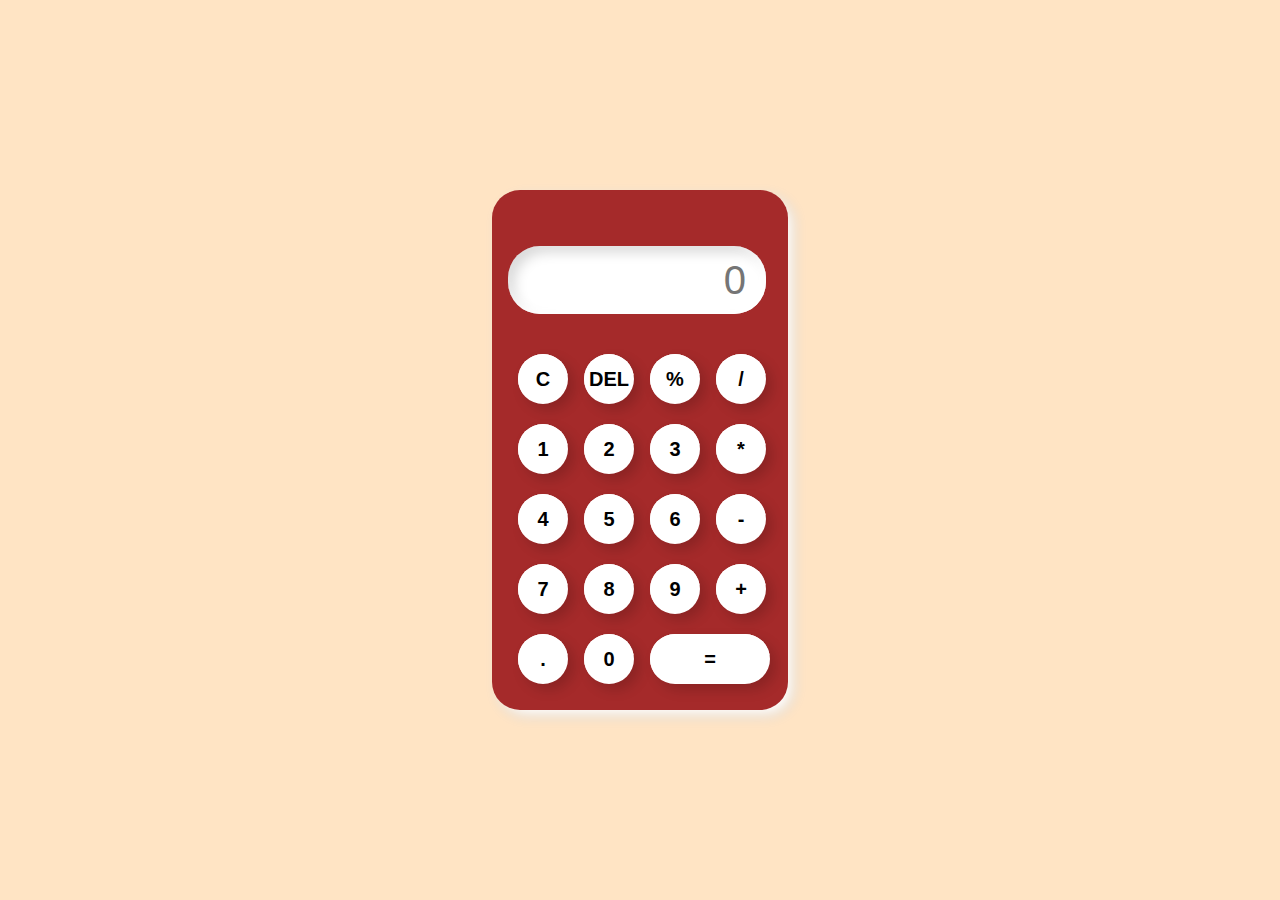
<file: Calculator/index.html>
<!DOCTYPE html>
<html lang="en">
    <head>
        <meta charset="UTF-8">
        <title>Calculator</title>
        <link rel="stylesheet" href="style.css">
    </head>
    <body>
        <div class="container">
            <div class="calc">
                <input type="text" id="inputext" placeholder="0">
                <button onclick="clr()">C</button>
                <button onclick="del()">DEL</button>
                <button onclick="calculate('%')">%</button>
                <button onclick="calculate('/')">/</button>
                <button onclick="calculate(1)">1</button>
                <button onclick="calculate(2)">2</button>
                <button onclick="calculate(3)">3</button>
                <button onclick="calculate('*')">*</button>
                <button onclick="calculate(4)">4</button>
                <button onclick="calculate(5)">5</button>
                <button onclick="calculate(6)">6</button>
                <button onclick="calculate('-')">- </button>
                <button onclick="calculate(7)">7</button>
                <button onclick="calculate(8)">8</button>
                <button onclick="calculate(9)">9</button>
                <button onclick="calculate('+')">+</button>
                <button onclick="calculate('.')">.</button>
                <button onclick="calculate(0)">0</button>
                <button class="equal" onclick="Result()">=</button>
            </div>
        </div>
        <script src="calc.js"></script>
    </body>
</html>
</file>
<file: Calculator/style.css>
*{
    margin: 0;
    padding: 0;
    box-sizing: border-box;
    outline: none;
    font-family: sans-serif;
    background-color: brown;
}
.container{
    height: 100vh;
    display: flex;
    align-items: center;
    justify-content: center;
    background-color: bisque;
color: black;
}
.calc{
    box-shadow: 6px 6px 13px #fff,
                6px 6px 13px rgba(0, 0, 0, .16);
    border-radius: 28px;
    padding: 16px;
    display: grid;
    grid-template-columns: repeat(4,66px);
}
input{
    grid-column: span 4;
    height: 68px;
    width: 258px;
    box-shadow: inset -6px -6px 13px #fff,
                inset 6px 6px 13px rgba(0, 0, 0, .16);
    background-color: white;
    border: none;
    border-radius: 32px;
    color: black;
    text-align: end;
    margin: 40px 0px 30px 0px;
    padding: 20px;
    font-size: 40px;
}
button{
    box-shadow:  inset 6px 13px #fff,
    6px 6px 13px rgba(0, 0, 0, .16);
    background-color: white;
    border: none;
    border-radius: 50%;
    width: 50px;
    height: 50px;
    margin: 10px;
    font-weight: bold;
    font-size: 20px;
}
.equal{
    width: 120px;
    border-radius: 42px;
    box-shadow:  inset 6px 13px #fff,
    6px 6px 13px rgba(0, 0, 0, .16);
    background-color: white;
    
}
</file>
